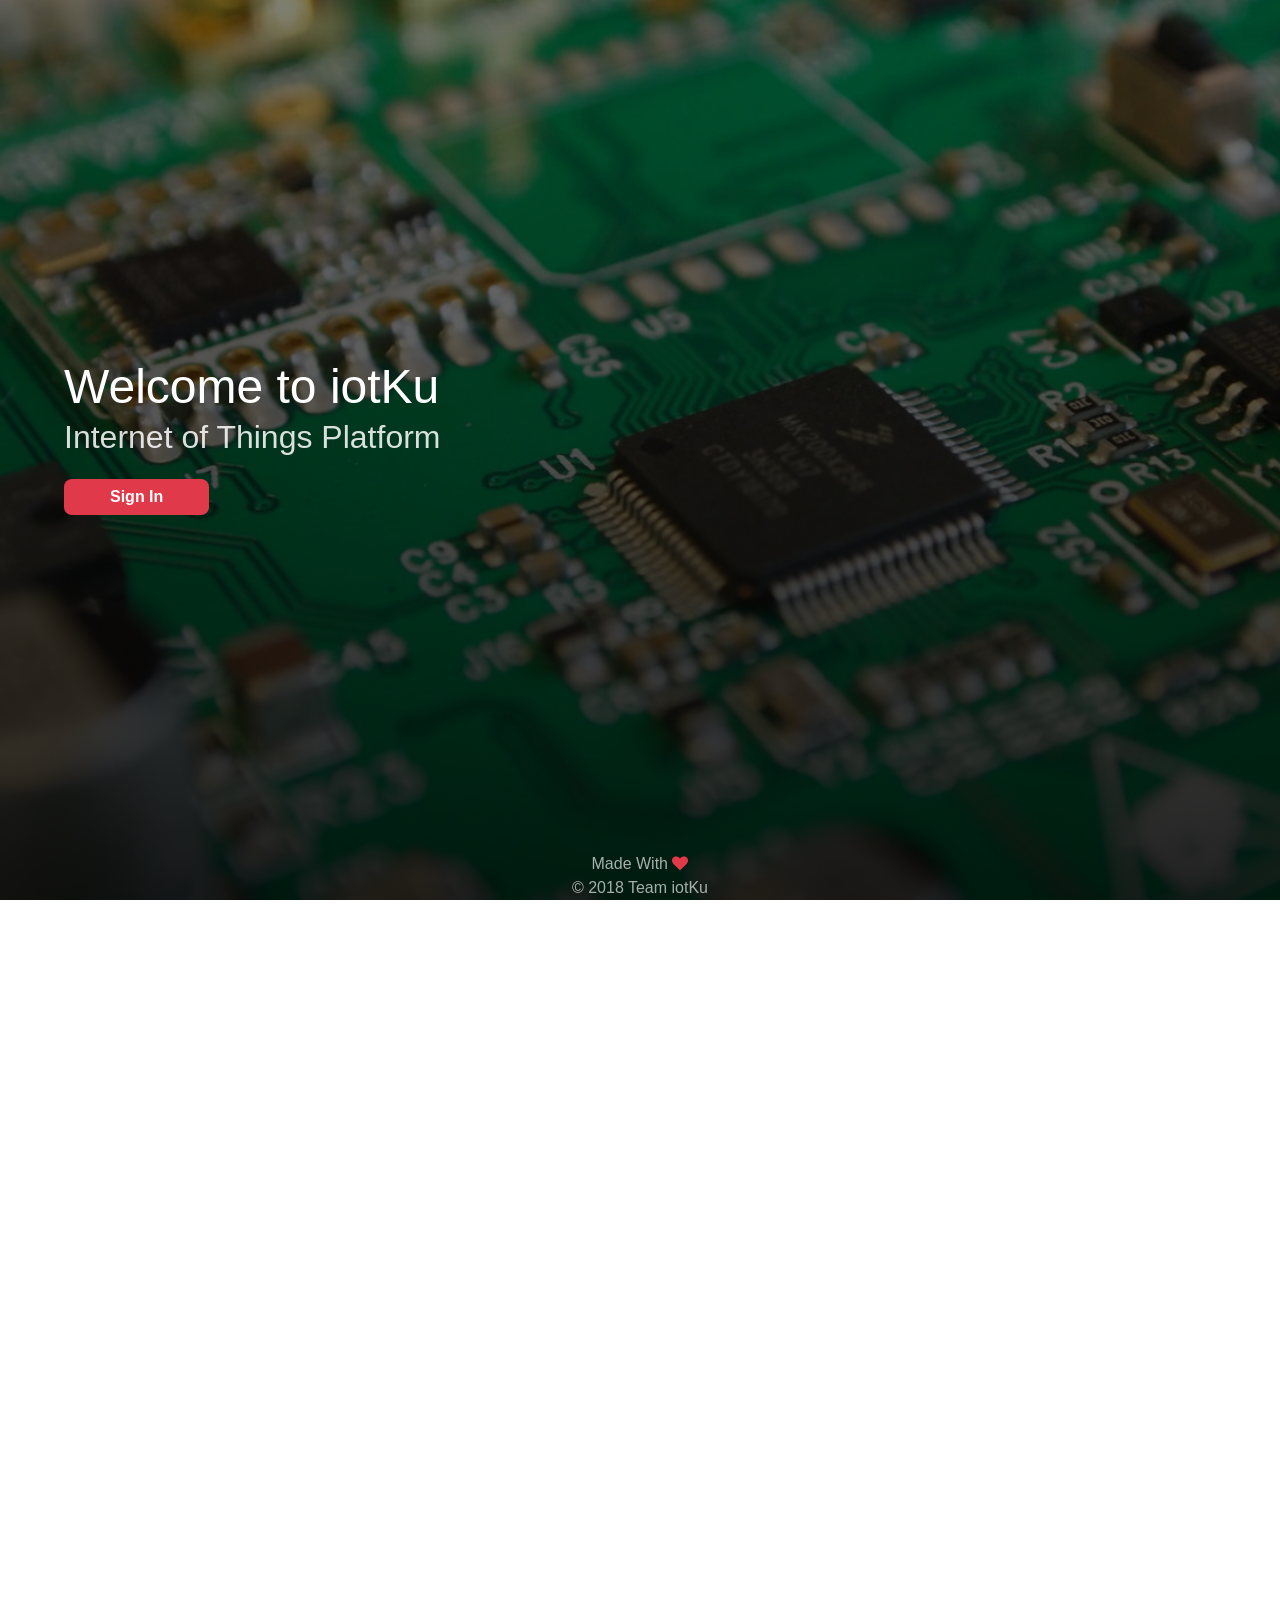
<file: frontend/index.html>
<!DOCTYPE html>
<html>
  <head>
    <meta charset="utf-8">
    <meta content="width=device-width, initial-scale=1" name="viewport">
    <title>iotKu</title>
    <link rel="stylesheet" href="https://maxcdn.bootstrapcdn.com/bootstrap/4.0.0/css/bootstrap.min.css" type="text/css">
    <link rel="stylesheet" href="https://maxcdn.bootstrapcdn.com/font-awesome/4.7.0/css/font-awesome.min.css">
    <link rel="stylesheet" href="css/index.css">
  </head>
  <body>
    <div class="bg-1">
      <div id="panel-login">
        <a href="#" class="close-btn">&times;</a>
        <h2>Login to Account</h2>
        <h5 id="login-error"></h5>
        <form class="" id="login-form" action="" method="post">
          <input type="email" name="email" placeholder="Email" class="form-control" id="login-email">
          <input type="password" name="password" placeholder="Password" class="form-control" id="login-password">
          <button type="submit" name="login" class="btn btn-iot" id="btn-login-submit">Login</button>
          <button type="button" name="register" id="btn-register" class="btn btn-iot">Register</button>
        </form>
        <a href="#">Forgot Password?</a>
      </div>
      <div id="panel-register">
        <a href="#" class="close-btn">&times;</a>
        <h2>Register an Account</h2>
        <h5 id="register-error"></h5>
        <form class="" id="register-form" action="" method="post">
          <input type="email" name="email" id="register-email" placeholder="Email" class="form-control">
          <input type="password" name="password" id="register-password" placeholder="Password" class="form-control">
          <input type="password" name="confirm" id="register-password-confirm" placeholder="Confirm Password" class="form-control">
          <button type="submit" name="register" id="btn-register-submit" class="btn btn-iot">Register</button>
          <button type="button" name="login" id="btn-signIn2" class="btn btn-iot">Login</button>
        </form>
      </div>
      <div class="home">
        <h1>Welcome to iotKu</h1>
        <h2>Internet of Things Platform</h2>
        <button type="button" id="btn-signIn" class="btn btn-iot">
          Sign In
        </button>
      </div>
    </div>
    <div class="bg-2">
      <div class="work">
        <p>Smart solutions are at the core of all that we do at iotKu. Our main goal is finding smart ways of using technology that will help build a better tomorrow for everyone, everywhere. Click below to learn more about the technology behind our IoT
          Startup, or get in touch to set up a meeting with one of our representatives.</p>
      </div>
    </div>
    <!-- footernya -->
    <footer class="footer-text">Made With <span class="fa fa-heart" style="color: rgb(224, 57, 74)"></span><br>© 2018 Team iotKu</footer>
    <script src="https://code.jquery.com/jquery-3.2.1.min.js" crossorigin="anonymous"></script>
    <script type="text/javascript" src="js/constants.js"></script>
    <script type="text/javascript" src="js/index.js"></script>
  </body>
</html>
</file>
<file: frontend/css/index.css>
body {
  padding: 0;
  margin: 0;
}
.bg-1 {
  background-image: linear-gradient(
    to bottom,
      rgba(0, 0, 0, 0.50),
      rgba(0, 0, 0, 0.85)
    ),
    url(../images/pcb-background.jpg);
  background-attachment: fixed;
  background-repeat: no-repeat;
  background-size: cover;
  /* width: 100%; */
  height: 100vh;
}
.bg-2 {
  background-image: linear-gradient(
    to bottom,
      rgba(0, 0, 0, 0.50),
      rgba(0, 0, 0, 0.85)
    ),
    url(../images/ti-rede.jpg);
  background-attachment: fixed;
  background-repeat: no-repeat;
  background-size: cover;
  /* width: 100%; */
  height: 100vh;
}
.home {
  padding-left: 5%;
  padding-top: 28%;
  padding-right: 20%;
}
.home > h1, p, h3 {
  margin: 0;
}
.home > h1 {
  color: white;
  font-weight: 300;
  font-size: 3rem;
}
.home > h2 {
  color: rgba(255,255,255,0.85);
  font-size: 2rem;
  margin-top: 2px;
}
.home > p {
  color: rgba(255,255,255,0.6);
}
.work {
  padding-left: 15%;
  padding-top: 18%;
  padding-right: 15%;
}
.work p {
  color: white;
  font-size: 20px;
  text-align: center;
}

.btn-iot {
  margin-top: 15px;
  background-color: rgb(224, 57, 74);
  color: white;
  font-weight: 600;
  padding: 5px 45px;
  border-radius: 8px;
}
.btn-iot:hover, .btn-iot:focus {
  background-color: rgb(205, 32, 38);
  color: white;
}
#panel-login, #panel-register {
  position: fixed;
  right: 0;
  background: linear-gradient(
    rgb(224, 57, 74),
    rgb(224, 57, 74),
    rgb(224, 57, 74),
    rgba(224, 57, 74, 0.7)
    );
  height: 100%;
  width: 25%;
  padding: 3%;
  padding-top: 15%;
  display: none;
  text-align: left;
}
#panel-login h2, #panel-register h2 {
  color: white;
  padding-bottom: 10px;
}
#panel-login .form-control, #panel-register .form-control {
  margin-top: 10px;
  background-color: transparent;
  border: 2px solid transparent; /* change bootstrap border */
  border-bottom: 2px solid rgba(255,255,255,0.75);
  color: rgba(255,255,255,0.85);
  padding-left: 2px;
}
#panel-login .form-control::placeholder, #panel-register .form-control::placeholder {
  color: rgba(255,255,255,0.55);
}
#panel-login .btn-iot, #panel-register .btn-iot {
  display: inline-block;
  padding: 5px 30px;
  margin: 15px 3px;
  background-color: rgba(255,255,255,1);
  color: rgb(224, 57, 74);
}
#panel-login .btn-iot:hover, #panel-register .btn-iot:hover {
  color: rgba(255,255,255,1);
  background-color: transparent;
  border: 1px solid white;
}
#panel-login a, #panel-register a {
  /* text-decoration: none; */
  color: rgba(255,255,255,0.55);
  padding-left: 5px;
}
.close-btn {
  position: absolute;
  font-size: 40px;
  top: 0;
  right: 20px;
  text-decoration: none;
}
.close-btn:hover, .close-btn:focus {
  text-decoration: none;
}
#panel-login .close-btn:hover, #panel-register .close-btn:hover {
  color: rgba(255, 255, 255, 0.85);
}
.footer-text {
  position: absolute;
  color: rgba(255,255,255,0.65);
  text-align: center;
  font-size: 16px;
  bottom: 0;
  margin: 0 auto;
  width: 100%;
}

@media screen and (max-width: 600px)
{
    html {
      font-size: 12px;
    }
    #panel-login, #panel-register {
        width: 100%;
    }
}
</file>
<file: static/css/index.css>
body {
  padding: 0;
  margin: 0;
}
.bg-1 {
  background-image: linear-gradient(
    to bottom,
      rgba(0, 0, 0, 0.50),
      rgba(0, 0, 0, 0.85)
    ),
    url(../images/pcb-background.jpg);
  background-attachment: fixed;
  background-repeat: no-repeat;
  background-size: cover;
  /* width: 100%; */
  height: 100vh;
}
.bg-2 {
  background-image: linear-gradient(
    to bottom,
      rgba(0, 0, 0, 0.50),
      rgba(0, 0, 0, 0.85)
    ),
    url(../images/ti-rede.jpg);
  background-attachment: fixed;
  background-repeat: no-repeat;
  background-size: cover;
  /* width: 100%; */
  height: 100vh;
}
.home {
  padding-left: 5%;
  padding-top: 28%;
  padding-right: 20%;
}
.home > h1, p, h3 {
  margin: 0;
}
.home > h1 {
  color: white;
  font-weight: 300;
  font-size: 3rem;
}
.home > h2 {
  color: rgba(255,255,255,0.85);
  font-size: 2rem;
  margin-top: 2px;
}
.home > p {
  color: rgba(255,255,255,0.6);
}
.work {
  padding-left: 15%;
  padding-top: 18%;
  padding-right: 15%;
}
.work p {
  color: white;
  font-size: 20px;
  text-align: center;
}

.btn-iot {
  margin-top: 15px;
  background-color: rgb(224, 57, 74);
  color: white;
  font-weight: 600;
  padding: 5px 45px;
  border-radius: 8px;
}
.btn-iot:hover, .btn-iot:focus {
  background-color: rgb(205, 32, 38);
  color: white;
}
#panel-login, #panel-register {
  position: fixed;
  right: 0;
  background: linear-gradient(
    rgb(224, 57, 74),
    rgb(224, 57, 74),
    rgb(224, 57, 74),
    rgba(224, 57, 74, 0.7)
    );
  height: 100%;
  width: 25%;
  padding: 3%;
  padding-top: 15%;
  display: none;
  text-align: left;
}
#panel-login h2, #panel-register h2 {
  color: white;
  padding-bottom: 10px;
}
#panel-login .form-control, #panel-register .form-control {
  margin-top: 10px;
  background-color: transparent;
  border: 2px solid transparent; /* change bootstrap border */
  border-bottom: 2px solid rgba(255,255,255,0.75);
  color: rgba(255,255,255,0.85);
  padding-left: 2px;
}
#panel-login .form-control::placeholder, #panel-register .form-control::placeholder {
  color: rgba(255,255,255,0.55);
}
#panel-login .btn-iot, #panel-register .btn-iot {
  display: inline-block;
  padding: 5px 30px;
  margin: 15px 3px;
  background-color: rgba(255,255,255,1);
  color: rgb(224, 57, 74);
}
#panel-login .btn-iot:hover, #panel-register .btn-iot:hover {
  color: rgba(255,255,255,1);
  background-color: transparent;
  border: 1px solid white;
}
#panel-login a, #panel-register a {
  /* text-decoration: none; */
  color: rgba(255,255,255,0.55);
  padding-left: 5px;
}
.close-btn {
  position: absolute;
  font-size: 40px;
  top: 0;
  right: 20px;
  text-decoration: none;
}
.close-btn:hover, .close-btn:focus {
  text-decoration: none;
}
#panel-login .close-btn:hover, #panel-register .close-btn:hover {
  color: rgba(255, 255, 255, 0.85);
}
.footer-text {
  position: absolute;
  color: rgba(255,255,255,0.65);
  text-align: center;
  font-size: 16px;
  bottom: 0;
  margin: 0 auto;
  width: 100%;
}

@media screen and (max-width: 600px)
{
    html {
      font-size: 12px;
    }
    #panel-login, #panel-register {
        width: 100%;
    }
}
</file>
